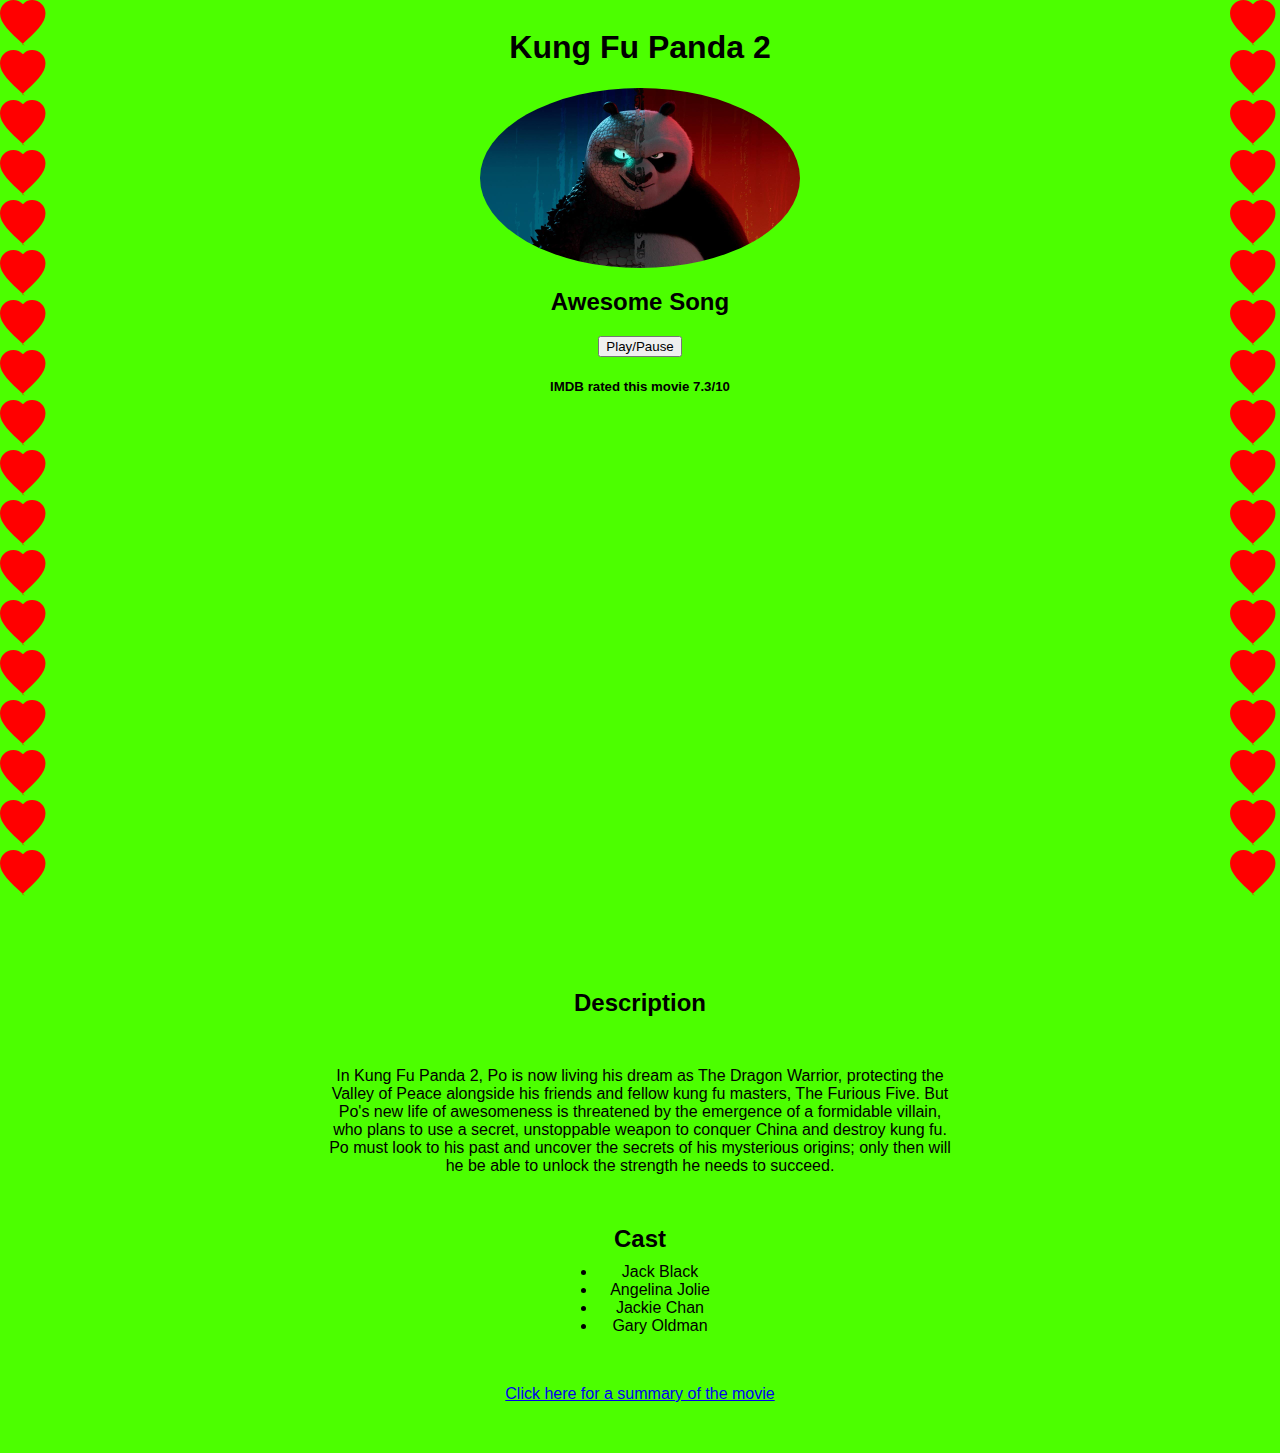
<file: Fall2024-Assignment1-jrbalch/wwwroot/index.html>
﻿<!DOCTYPE html>
<html>
<head>
    <meta charset="utf-8" />
    <link rel="stylesheet" href="css/site.css">
    <script src="js/site.js" ></script>
    <title></title>
</head>
<body>

    <div class="container">
        <h1 id="title">Kung Fu Panda 2</h1>
        <a id="ImageLink" href=secret.html>
            <img id="CoverArt" src="po.jpg" alt="Po">
        </a>
        <h2>Awesome Song</h2>
        <input id="songButton" type="button" value="Play/Pause" onclick="playSong()" />
        <h5 id="Rating">IMDB rated this movie 7.3/10</h5>
        <iframe id="Trailer" width="930" height="523" src="https://www.youtube.com/embed/FQ63rqSRrEI" title="Kung Fu Panda 2 | Official Trailer" frameborder="0" allow="accelerometer; autoplay; clipboard-write; encrypted-media; gyroscope; picture-in-picture; web-share" referrerpolicy="strict-origin-when-cross-origin" allowfullscreen></iframe>
    </div>
    <div class="Description">
        <h2 id="DescriptionHeader">Description</h2>
        <p id="Description">In Kung Fu Panda 2, Po is now living his dream as The Dragon Warrior, protecting the Valley of Peace alongside his friends and fellow kung fu masters, The Furious Five. But Po's new life of awesomeness is threatened by the emergence of a formidable villain, who plans to use a secret, unstoppable weapon to conquer China and destroy kung fu. Po must look to his past and uncover the secrets of his mysterious origins; only then will he be able to unlock the strength he needs to succeed.</p>
        <h2 id="CastHeader">Cast</h2>
        <ul id="Actors">
            <li>Jack Black</li>
            <li>Angelina Jolie</li>
            <li>Jackie Chan</li>
            <li>Gary Oldman</li>
        </ul>
        <a id="Summary" href="https://www.imdb.com/title/tt1302011/plotsummary?ref_=tt_stry_pl">Click here for a summary of the movie</a>
    </div>
</body>
</html>
</file>
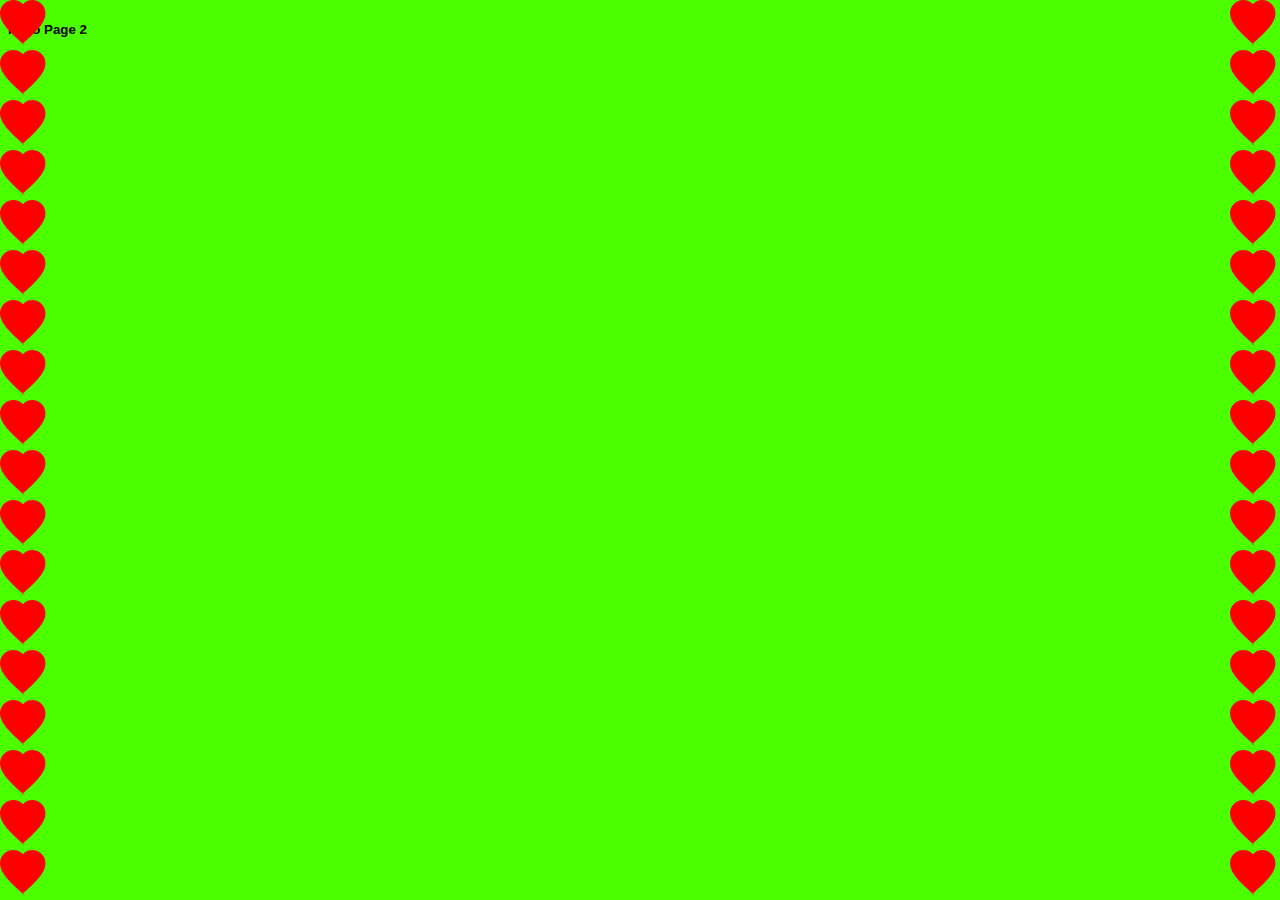
<file: Fall2024-Assignment1-jrbalch/wwwroot/pageTwo.html>
<!DOCTYPE html>
<html>
<head>
    <meta charset="utf-8" />
    <link rel="stylesheet" href="css/site.css">
    <title></title>
</head>
<body>
    <div>
        <h5> Hello Page 2 </h5>
    </div>
</body>
</html>
</file>
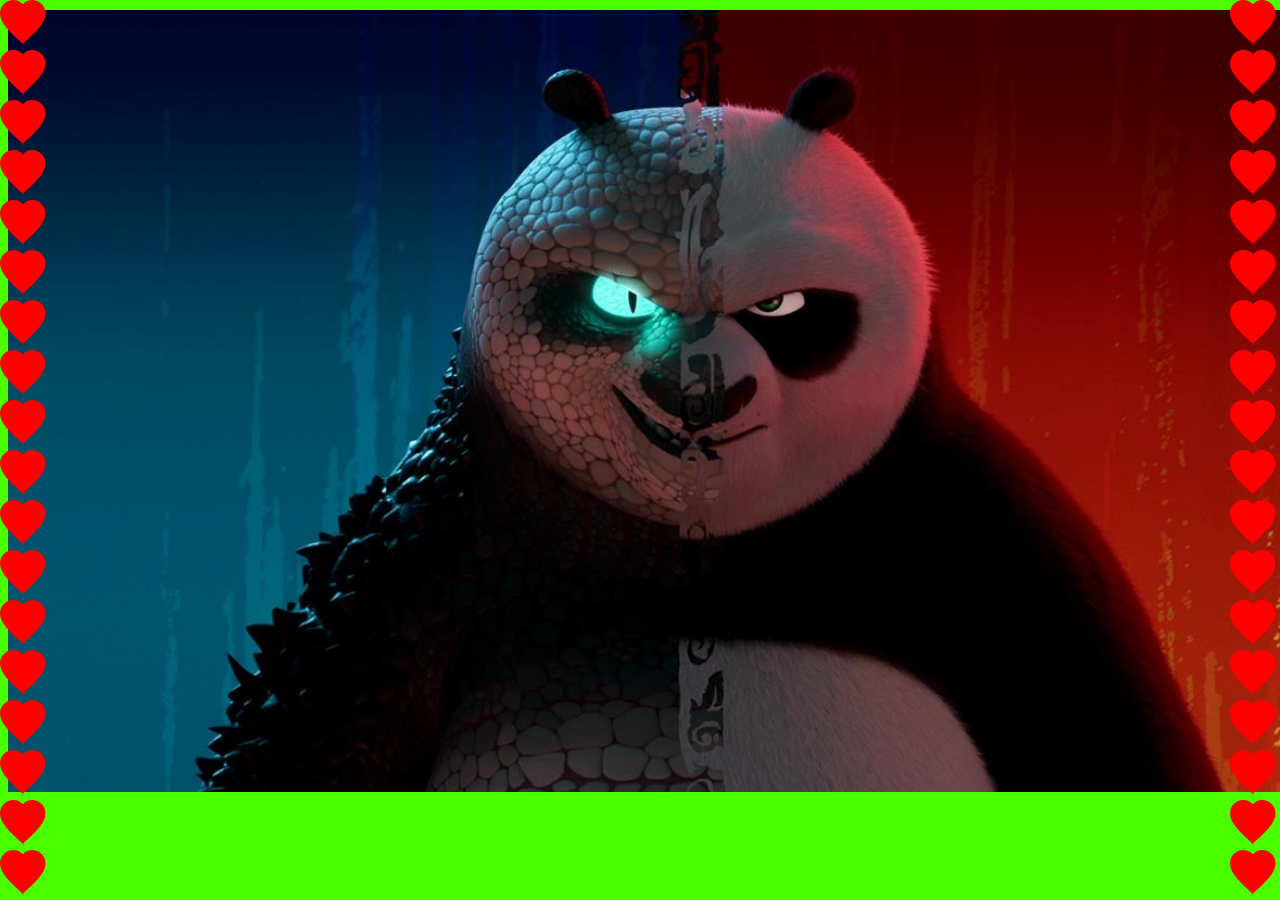
<file: Fall2024-Assignment1-jrbalch/wwwroot/secret.html>
<!DOCTYPE html>
<html>
<head>
    <meta charset="utf-8" />
    <link rel="stylesheet" href="css/site.css">
    <title></title>
</head>
<body>
    <div>
        <img id="po" src="po.jpg" alt="Po">
    </div>
</body>
</html>
</file>
<file: Fall2024-Assignment1-jrbalch/wwwroot/css/site.css>
body {
    background-color: #4cff00; /* Green background */
    position: relative;
    font-family: sans-serif, Arial, Helvetica, sans-serif
}

body::before, body::after {
        content: '';
        position: fixed;
        top: 0;
        bottom: 0;
        width: 50px; /* Width of the pattern strips on the sides */
        background-image: url('data:image/svg+xml,<svg xmlns="http://www.w3.org/2000/svg" width="100" height="100" viewBox="0 0 100 100"><path d="M50 91.6l-3.6-3.3C20 65 0 46.5 0 26.6 0 11.9 11.9 0 26.6 0c7.3 0 14.4 3.1 19.4 8.6C50 3.1 57.1 0 64.4 0 79.1 0 91 11.9 91 26.6c0 19.9-20 38.4-46.4 61.7L50 91.6z" fill="%23FF0000"/></svg>');
        background-size: 50px 50px;
        background-repeat: repeat-y;
}

    body::before {
        left: 0;
    }

    body::after {
        right: 0;
    }


.container {
    display: flex;
    flex-direction: column;
    justify-content: center;
    align-items: center;
    margin: 5px auto;
    max-width: 800px;
}


#CoverArt {
    width: 40%;
    height: 40%;
    border-radius: 200%;
    position: relative;
    inset: 0px;
    margin: auto;
}

iframe {

}

#ImageLink {
    display: flex;
    justify-content: center;
}

#Description, #DescriptionHeader, #Summary {
    display: flex;
    flex-direction: row;
    justify-content: center;
    width: 50%;
    margin: 50px auto;
    text-align: center;
}

#Actors, #CastHeader {
    display: flex;
    flex-direction: column;
    width: 10%;
    margin: 10px auto;
    text-align: center;
}

#po {
    width: 110%;
    display: flex;
    text-align: center;
    margin: 10px auto;
}
</file>
